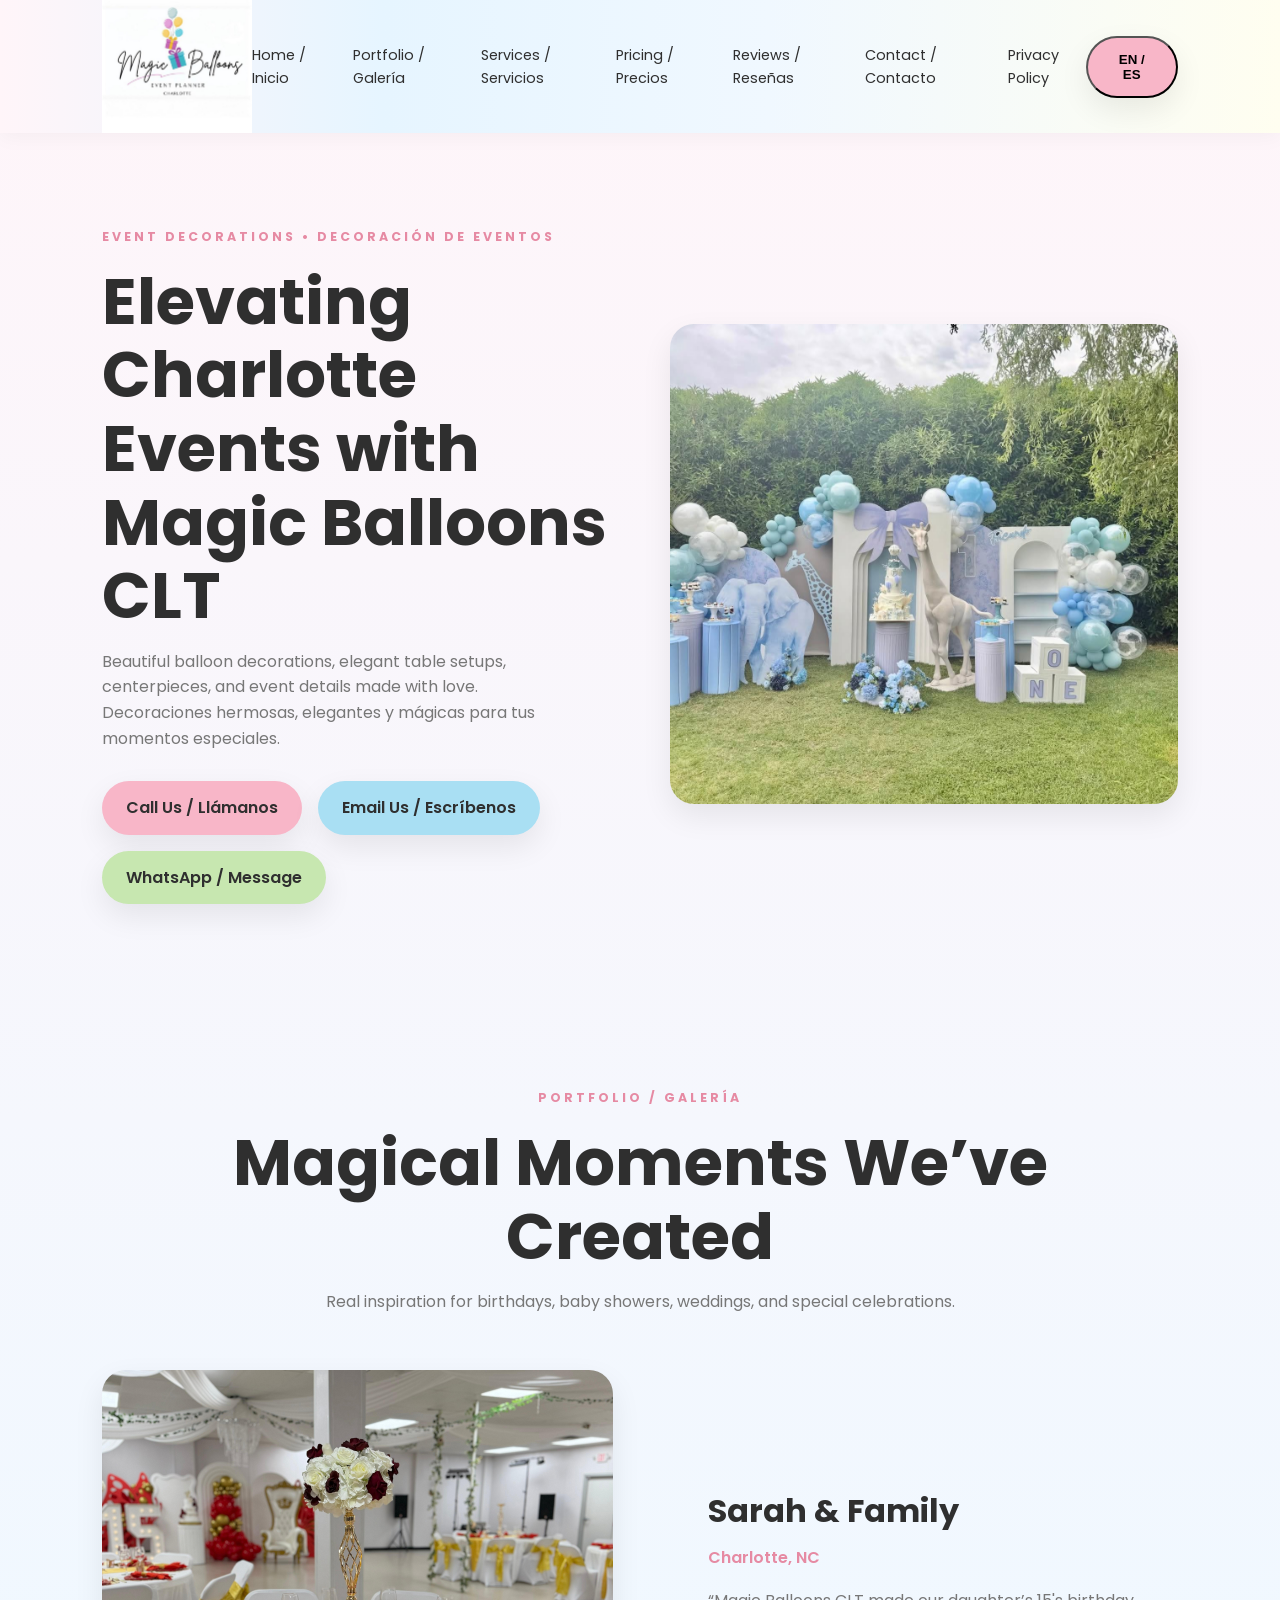
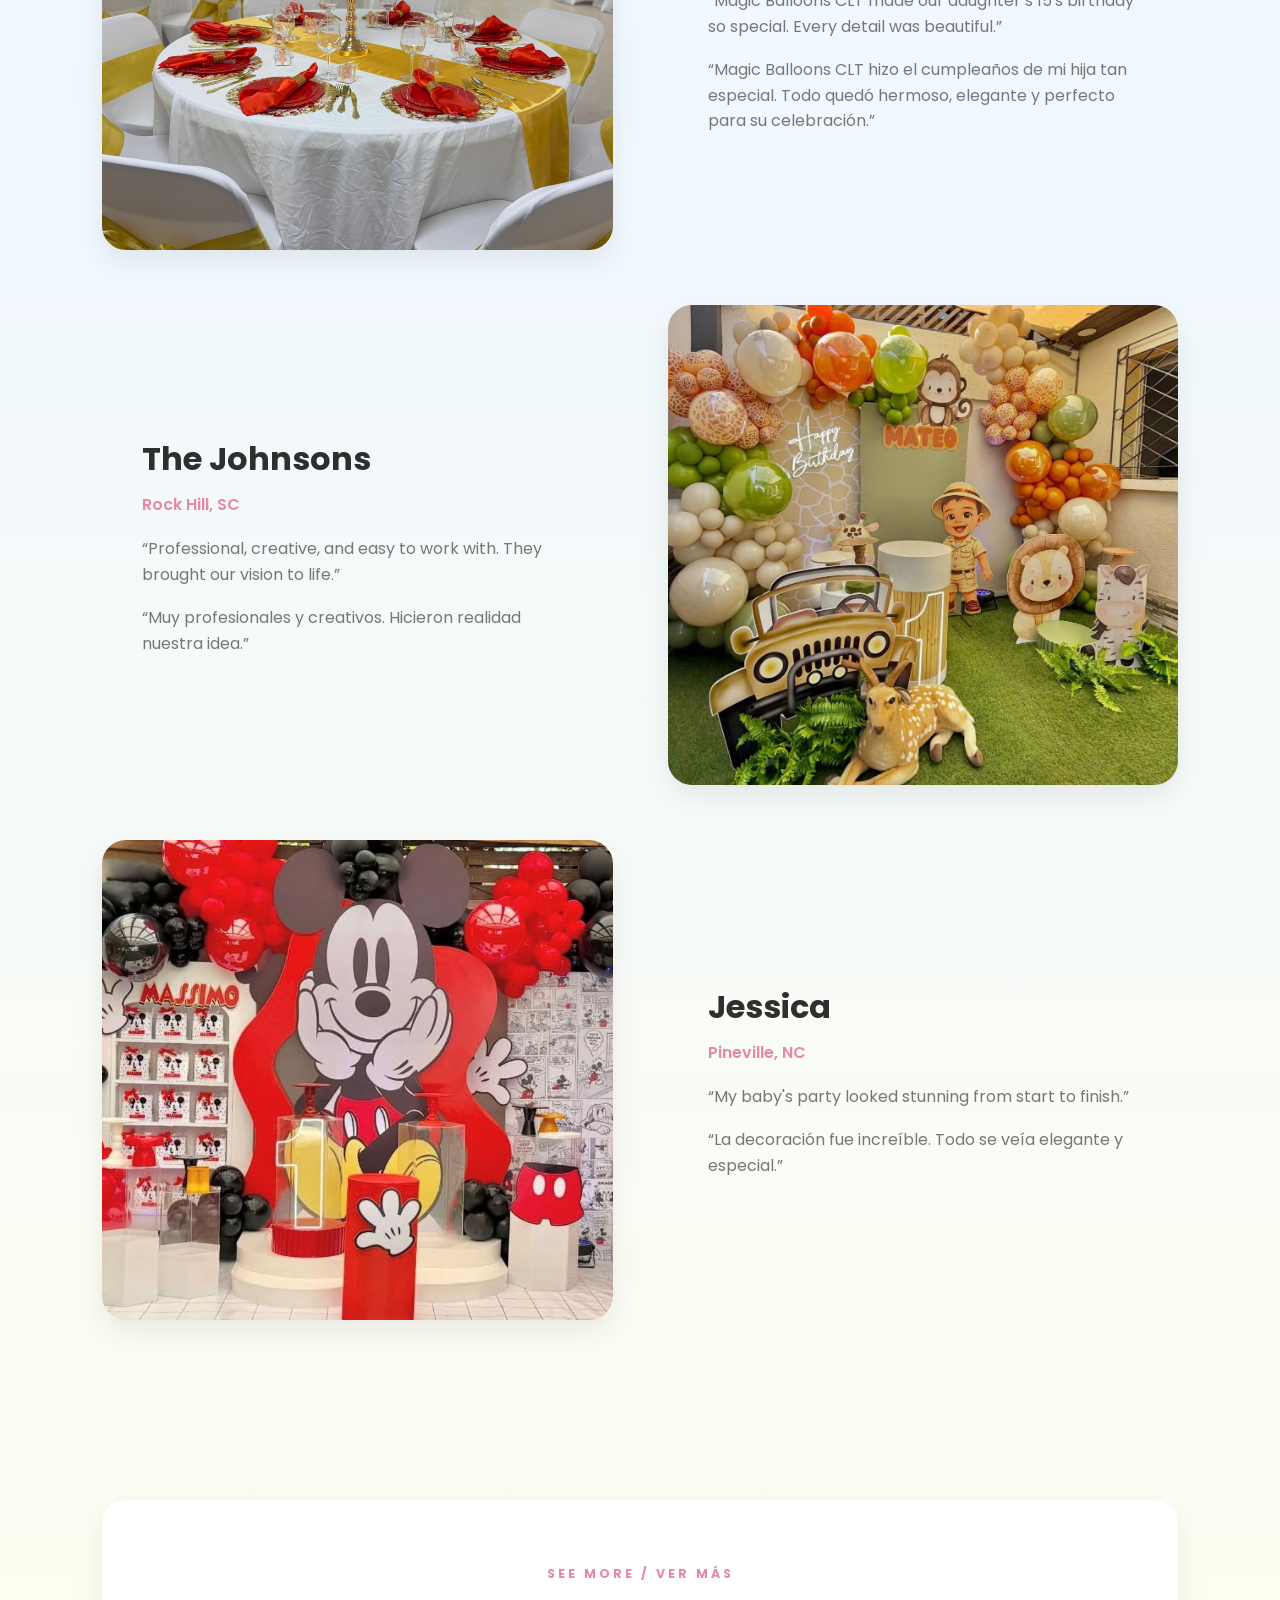
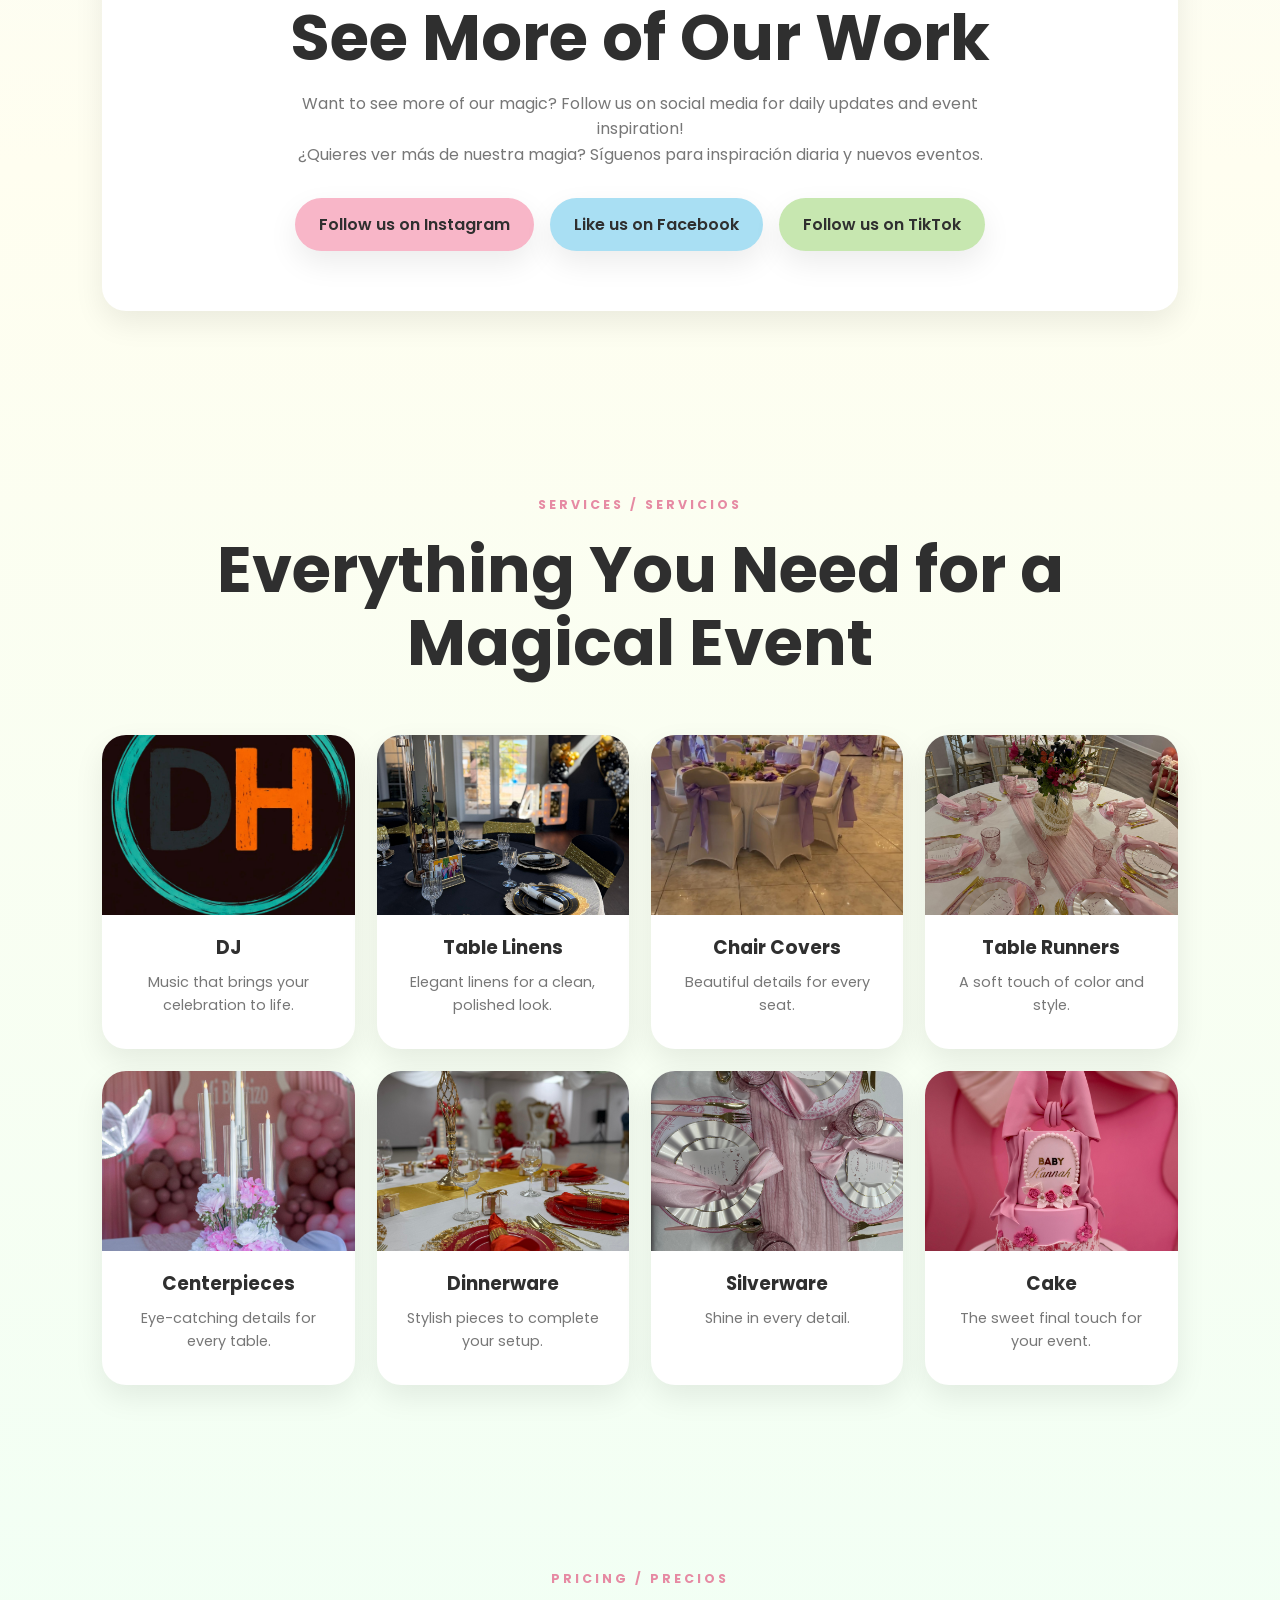
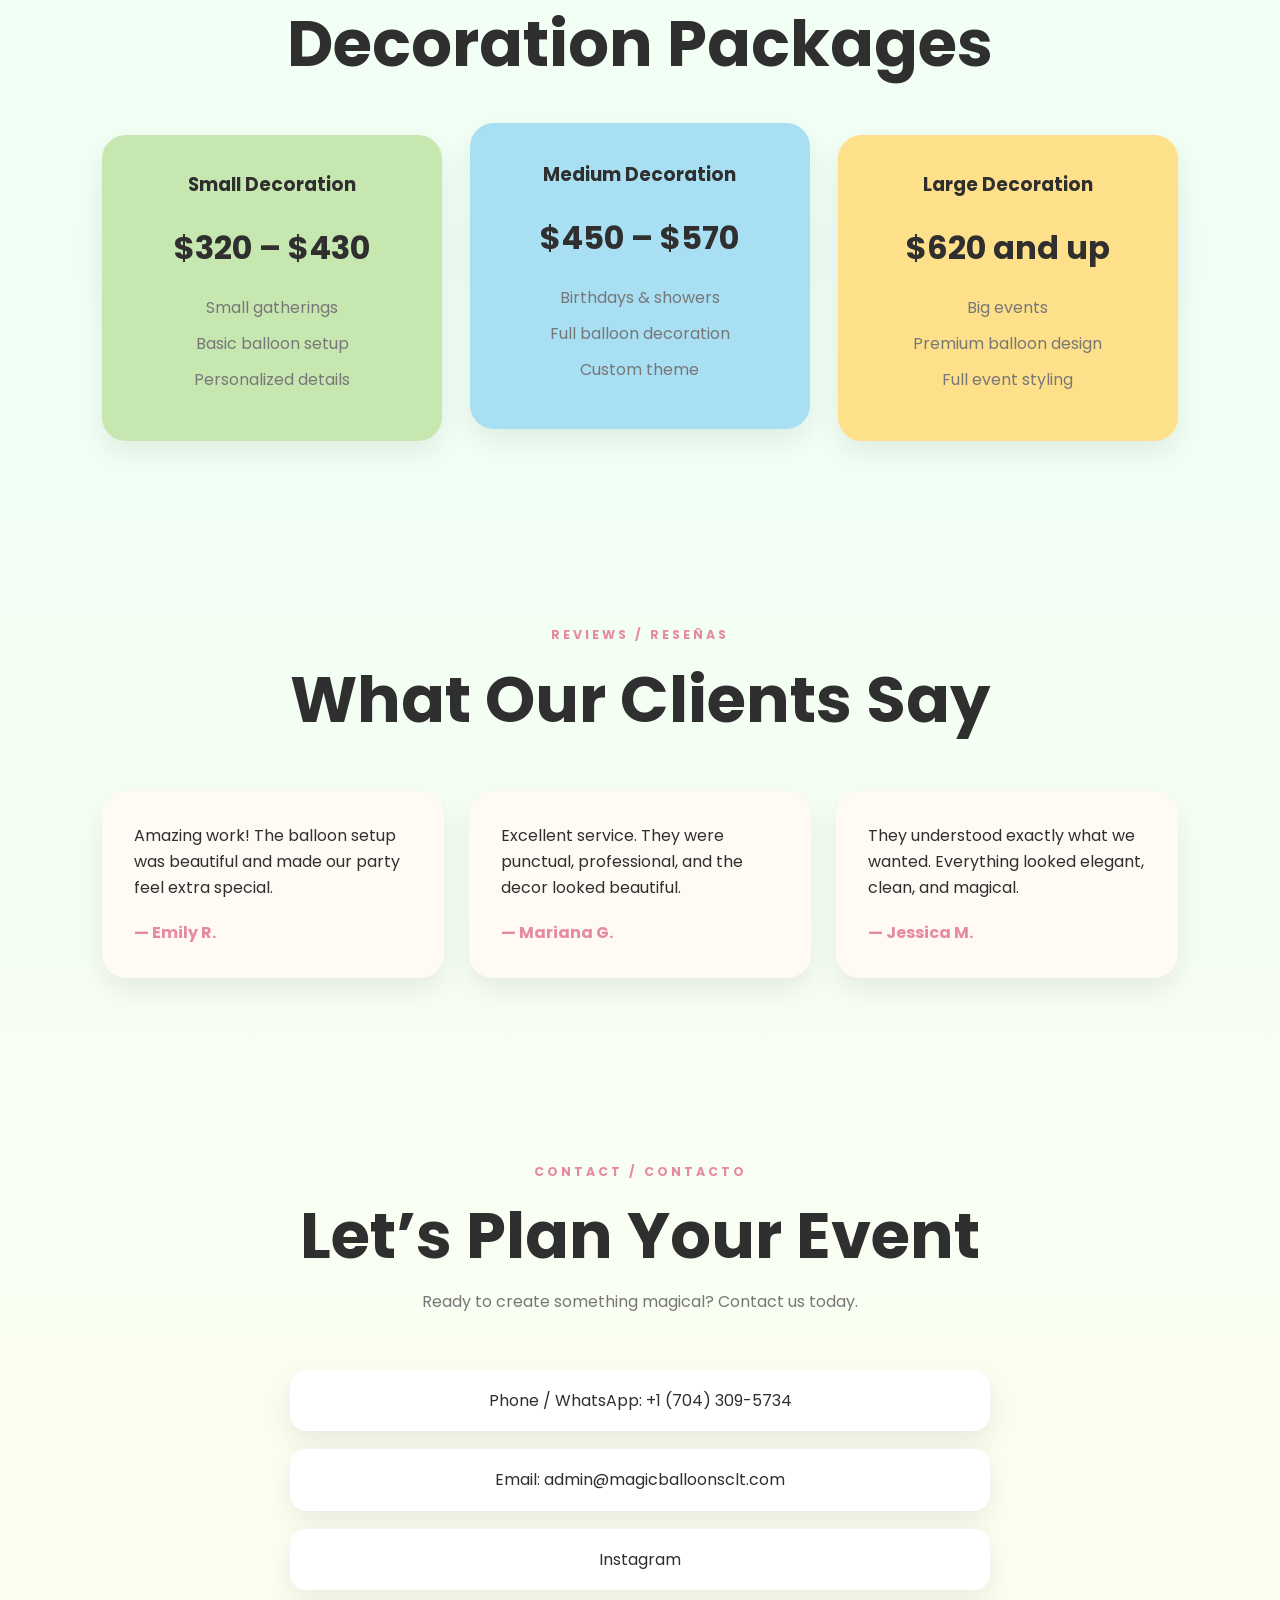
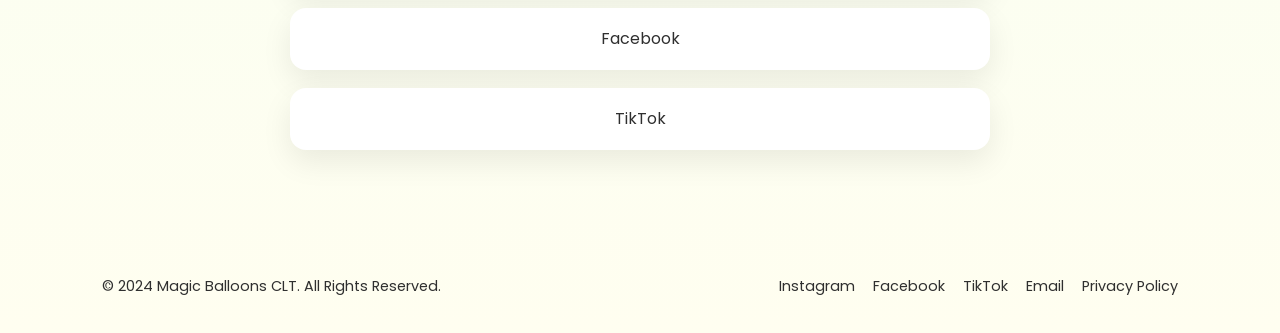
<file: index.html>
<!DOCTYPE html>
<!-- cSpell:disable -->
<html lang="en">
<head>
  <meta charset="UTF-8" />
  <meta name="viewport" content="width=device-width, initial-scale=1.0" />
  <title>Magic Balloons CLT | Event Decorations in Charlotte</title>

  <!-- Google Font -->
  <link rel="preconnect" href="https://fonts.googleapis.com">
  <link rel="preconnect" href="https://fonts.gstatic.com" crossorigin>
  <link href="https://fonts.googleapis.com/css2?family=Poppins:wght@300;400;500;600;700&display=swap" rel="stylesheet">

  <!-- CSS -->
  <link rel="stylesheet" href="css/style.css" />
</head>

<body>

  <!-- NAVBAR -->
  <header class="header">
    <nav class="navbar">
      <a href="#home" class="logo-wrap">
        <!-- Replace this file with your real logo -->
        <img src="assets/logo/logo.png" alt="Magic Balloons CLT Logo" class="logo" />
      </a>

      <button class="menu-toggle" id="menuToggle">☰</button>

      <ul class="nav-links" id="navLinks">
        <li><a href="#home">Home / Inicio</a></li>
        <li><a href="#portfolio">Portfolio / Galería</a></li>
        <li><a href="#services">Services / Servicios</a></li>
        <li><a href="#pricing">Pricing / Precios</a></li>
        <li><a href="#reviews">Reviews / Reseñas</a></li>
        <li><a href="#contact">Contact / Contacto</a></li>
        <li><a href="privacy-policy.html">Privacy Policy</a></li>
      </ul>

      <button id="languageToggle" class="btn btn-pink">EN / ES</button>
    </nav>
  </header>

  <!-- HERO -->
  <section id="home" class="hero section">
    <div class="hero-content">
      <span class="eyebrow">Event Decorations • Decoración de Eventos</span>
      <h1><span data-en="Elevating Charlotte Events with Magic Balloons CLT" data-es="Elevando los Eventos de Charlotte con Magic Balloons CLT">Elevating Charlotte Events with Magic Balloons CLT</span></h1>
      <p>
        <span data-en="Beautiful balloon decorations, elegant table setups, centerpieces, and event details made with love." data-es="Decoraciones hermosas de globos, mesas elegantes, centros de mesa y detalles de eventos hechos con amor.">Beautiful balloon decorations, elegant table setups, centerpieces, and event details made with love.</span>
        <br />
        Decoraciones hermosas, elegantes y mágicas para tus momentos especiales.
      </p>

      <div class="hero-buttons">
        <a href="tel:+17043095734" class="btn btn-pink">Call Us / Llámanos</a>
        <a href="mailto:admin@magicballoonsclt.com" class="btn btn-blue">Email Us / Escríbenos</a>
        <a href="https://wa.me/17043095734" target="_blank" class="btn btn-green">WhatsApp / Message</a>
      </div>
    </div>

    <div class="hero-image">
      <!-- Replace with your best event photo -->
      <img src="assets/portfolio/portfolio-1.jpg" alt="Pastel balloon event decoration" />
    </div>
  </section>

  <!-- PORTFOLIO GRID -->
  <section id="portfolio" class="section">
    <div class="section-heading">
      <span class="eyebrow">Portfolio / Galería</span>
      <h2><span data-en="Magical Moments We’ve Created" data-es="Momentos Mágicos que Hemos Creado">Magical Moments We’ve Created</span></h2>
      <p><span data-en="Real inspiration for birthdays, baby showers, weddings, and special celebrations." data-es="Inspiración real para cumpleaños, baby showers, bodas y celebraciones especiales.">Real inspiration for birthdays, baby showers, weddings, and special celebrations.</span></p>
    </div>

    <div class="portfolio-grid">
      <div class="portfolio-image">
        <!-- Replace image -->
        <img src="assets/portfolio/portfolio-2.jpg" alt="Birthday balloon decoration" />
      </div>
      <div class="portfolio-text">
        <h3>Sarah & Family</h3>
        <span>Charlotte, NC</span>
        <p>“Magic Balloons CLT made our daughter’s 15&#39;s birthday so special. Every detail was beautiful.”</p>
        <p>“Magic Balloons CLT hizo el cumpleaños de mi hija tan especial. Todo quedó hermoso, elegante y perfecto para su celebración.”</p>
      </div>

      <div class="portfolio-text">
        <h3>The Johnsons</h3>
        <span>Rock Hill, SC</span>
        <p>“Professional, creative, and easy to work with. They brought our vision to life.”</p>
        <p>“Muy profesionales y creativos. Hicieron realidad nuestra idea.”</p>
      </div>
      <div class="portfolio-image">
        <!-- Replace image -->
        <img src="assets/portfolio/portfolio-3.jpg" alt="Baby shower balloon decoration" />
      </div>

      <div class="portfolio-image">
        <!-- Replace image -->
        <img src="assets/portfolio/portfolio-4.jpg" alt="Elegant event table decoration" />
      </div>
      <div class="portfolio-text">
        <h3>Jessica</h3>
        <span>Pineville, NC</span>
        <p>“My baby&#39;s party looked stunning from start to finish.”</p>
        <p>“La decoración fue increíble. Todo se veía elegante y especial.”</p>
      </div>
    </div>
  </section>

  <!-- SEE MORE SECTION -->
  <section class="see-more section">
    <div class="see-more-card">
      <span class="eyebrow">See More / Ver Más</span>
      <h2><span data-en="See More of Our Work" data-es="Ver Más de Nuestro Trabajo">See More of Our Work</span></h2>
      <p>
        <span data-en="Want to see more of our magic? Follow us on social media for daily updates and event inspiration!" data-es="¿Quieres ver más de nuestra magia? ¡Síguenos en redes sociales para actualizaciones diarias e inspiración de eventos!">Want to see more of our magic? Follow us on social media for daily updates and event inspiration!</span>
        <br />
        ¿Quieres ver más de nuestra magia? Síguenos para inspiración diaria y nuevos eventos.
      </p>

      <div class="social-buttons">
        <a href="https://www.instagram.com/magicballoonsclt?igsh=MTRoYjF4N2t4OHBlaQ%3D%3D&utm_source=qr" target="_blank" class="btn btn-pink">
          <span data-en="Follow us on Instagram" data-es="Síguenos en Instagram">Follow us on Instagram</span>
        </a>
        <a href="https://www.facebook.com/share/17bnKB3iyw/?mibextid=wwXIfr" target="_blank" class="btn btn-blue">
          <span data-en="Like us on Facebook" data-es="Dale like en Facebook">Like us on Facebook</span>
        </a>
        <a href="https://www.tiktok.com/@magic.balloons.cl?_r=1&_t=ZT-95vWuaueBH3" target="_blank" class="btn btn-green">
          <span data-en="Follow us on TikTok" data-es="Síguenos en TikTok">Follow us on TikTok</span>
        </a>
      </div>
    </div>
  </section>

  <!-- SERVICES -->
  <section id="services" class="section services">
    <div class="section-heading">
      <span class="eyebrow">Services / Servicios</span>
      <h2><span data-en="Everything You Need for a Magical Event" data-es="Todo lo que Necesitas para un Evento Mágico">Everything You Need for a Magical Event</span></h2>
    </div>

    <div class="services-grid">
      <!-- Replace service images inside assets/services/ -->
      <div class="service-card">
        <img src="assets/services/dj.jpg" alt="DJ service" />
        <h3><span data-en="DJ" data-es="DJ">DJ</span></h3>
        <p><span data-en="Music that brings your celebration to life." data-es="Música que trae tu celebración a la vida.">Music that brings your celebration to life.</span></p>
      </div>

      <div class="service-card">
        <img src="assets/services/table-linens.jpg" alt="Table linens" />
        <h3><span data-en="Table Linens" data-es="Manteles de Mesa">Table Linens</span></h3>
        <p><span data-en="Elegant linens for a clean, polished look." data-es="Manteles elegantes para un look limpio y pulido.">Elegant linens for a clean, polished look.</span></p>
      </div>

      <div class="service-card">
        <img src="assets/services/chair-covers.jpg" alt="Chair covers" />
        <h3><span data-en="Chair Covers" data-es="Fundas para Sillas">Chair Covers</span></h3>
        <p><span data-en="Beautiful details for every seat." data-es="Detalles hermosos para cada asiento.">Beautiful details for every seat.</span></p>
      </div>

      <div class="service-card">
        <img src="assets/services/table-runners.jpg" alt="Table runners" />
        <h3><span data-en="Table Runners" data-es="Corredores de Mesa">Table Runners</span></h3>
        <p><span data-en="A soft touch of color and style." data-es="Un toque suave de color y estilo.">A soft touch of color and style.</span></p>
      </div>

      <div class="service-card">
        <img src="assets/services/centerpieces.jpg" alt="Centerpieces" />
        <h3><span data-en="Centerpieces" data-es="Centros de Mesa">Centerpieces</span></h3>
        <p><span data-en="Eye-catching details for every table." data-es="Detalles que llaman la atención en cada mesa.">Eye-catching details for every table.</span></p>
      </div>

      <div class="service-card">
        <img src="assets/services/dinnerware.jpg" alt="Dinnerware" />
        <h3><span data-en="Dinnerware" data-es="Vajilla">Dinnerware</span></h3>
        <p><span data-en="Stylish pieces to complete your setup." data-es="Piezas elegantes para completar tu configuración.">Stylish pieces to complete your setup.</span></p>
      </div>

      <div class="service-card">
        <img src="assets/services/silverware.jpg" alt="Silverware" />
        <h3><span data-en="Silverware" data-es="Cubiertos">Silverware</span></h3>
        <p><span data-en="Shine in every detail." data-es="Brilla en cada detalle.">Shine in every detail.</span></p>
      </div>

      <div class="service-card">
        <img src="assets/services/cake.jpg" alt="Cake service" />
        <h3><span data-en="Cake" data-es="Pastel">Cake</span></h3>
        <p><span data-en="The sweet final touch for your event." data-es="El toque final dulce para tu evento.">The sweet final touch for your event.</span></p>
      </div>
    </div>
  </section>

  <!-- PRICING -->
  <section id="pricing" class="section pricing">
    <div class="section-heading">
      <span class="eyebrow">Pricing / Precios</span>
      <h2><span data-en="Decoration Packages" data-es="Paquetes de Decoración">Decoration Packages</span></h2>
    </div>

    <div class="pricing-grid">
      <div class="price-card">
        <h3><span data-en="Small Decoration" data-es="Decoración Pequeña">Small Decoration</span></h3>
        <p class="price"><span data-en="$320 – $430" data-es="$320 – $430">$320 – $430</span></p>
        <ul>
          <li><span data-en="Small gatherings" data-es="Pequeñas reuniones">Small gatherings</span></li>
          <li><span data-en="Basic balloon setup" data-es="Configuración básica de globos">Basic balloon setup</span></li>
          <li><span data-en="Personalized details" data-es="Detalles personalizados">Personalized details</span></li>
        </ul>
      </div>

      <div class="price-card featured">
        <h3><span data-en="Medium Decoration" data-es="Decoración Mediana">Medium Decoration</span></h3>
        <p class="price"><span data-en="$450 – $570" data-es="$450 – $570">$450 – $570</span></p>
        <ul>
          <li><span data-en="Birthdays & showers" data-es="Cumpleaños y baby showers">Birthdays & showers</span></li>
          <li><span data-en="Full balloon decoration" data-es="Decoración completa de globos">Full balloon decoration</span></li>
          <li><span data-en="Custom theme" data-es="Tema personalizado">Custom theme</span></li>
        </ul>
      </div>

      <div class="price-card">
        <h3><span data-en="Large Decoration" data-es="Decoración Grande">Large Decoration</span></h3>
        <p class="price"><span data-en="$620 and up" data-es="$620 y más">$620 and up</span></p>
        <ul>
          <li><span data-en="Big events" data-es="Eventos grandes">Big events</span></li>
          <li><span data-en="Premium balloon design" data-es="Diseño premium de globos">Premium balloon design</span></li>
          <li><span data-en="Full event styling" data-es="Estilo completo del evento">Full event styling</span></li>
        </ul>
      </div>
    </div>
  </section>

  <!-- REVIEWS -->
  <section id="reviews" class="section reviews">
    <div class="section-heading">
      <span class="eyebrow">Reviews / Reseñas</span>
      <h2><span data-en="What Our Clients Say" data-es="Qué Dicen Nuestros Clientes">What Our Clients Say</span></h2>
    </div>

    <div class="reviews-grid">
      <div class="review-card">
        <p><span data-en="Amazing work! The balloon setup was beautiful and made our party feel extra special." data-es="¡Trabajo increíble! La configuración de globos fue hermosa e hizo que nuestra fiesta se sintiera extra especial.">Amazing work! The balloon setup was beautiful and made our party feel extra special.</span></p>
        <h4><span data-en="— Emily R." data-es="— Emily R.">— Emily R.</span></h4>
      </div>

      <div class="review-card">
        <p><span data-en="Excellent service. They were punctual, professional, and the decor looked beautiful." data-es="Excelente servicio. Fueron muy puntuales, profesionales y la decoración quedó preciosa.">Excellent service. They were punctual, professional, and the decor looked beautiful.</span></p>
        <h4><span data-en="— Mariana G." data-es="— Mariana G.">— Mariana G.</span></h4>
      </div>

      <div class="review-card">
        <p><span data-en="They understood exactly what we wanted. Everything looked elegant, clean, and magical." data-es="Entendieron exactamente lo que queríamos. Todo se veía elegante, limpio y mágico.">They understood exactly what we wanted. Everything looked elegant, clean, and magical.</span></p>
        <h4><span data-en="— Jessica M." data-es="— Jessica M.">— Jessica M.</span></h4>
      </div>
    </div>
  </section>

  <!-- CONTACT -->
  <section id="contact" class="section contact">
    <div class="section-heading">
      <span class="eyebrow">Contact / Contacto</span>
      <h2><span data-en="Let’s Plan Your Event" data-es="Planeemos tu Evento">Let’s Plan Your Event</span></h2>
      <p><span data-en="Ready to create something magical? Contact us today." data-es="¿Listo para crear algo mágico? Contáctanos hoy.">Ready to create something magical? Contact us today.</span></p>
    </div>

    <div class="contact-box">
      <a href="tel:+17043095734">Phone / WhatsApp: +1 (704) 309-5734</a>
      <a href="mailto:admin@magicballoonsclt.com">Email: admin@magicballoonsclt.com</a>
      <a href="https://www.instagram.com/magicballoonsclt?igsh=MTRoYjF4N2t4OHBlaQ%3D%3D&utm_source=qr" target="_blank">Instagram</a>
      <a href="https://www.facebook.com/share/17bnKB3iyw/?mibextid=wwXIfr" target="_blank">Facebook</a>
      <a href="https://www.tiktok.com/@magic.balloons.cl?_r=1&_t=ZT-95vWuaueBH3" target="_blank">TikTok</a>
    </div>
  </section>

  <!-- FOOTER -->
  <footer class="footer">
    <p><span data-en="© 2024 Magic Balloons CLT. All Rights Reserved." data-es="© 2024 Magic Balloons CLT. Todos los Derechos Reservados.">© 2024 Magic Balloons CLT. All Rights Reserved.</span></p>
    <div class="footer-links">
      <a href="https://www.instagram.com/magicballoonsclt?igsh=MTRoYjF4N2t4OHBlaQ%3D%3D&utm_source=qr" target="_blank">Instagram</a>
      <a href="https://www.facebook.com/share/17bnKB3iyw/?mibextid=wwXIfr" target="_blank">Facebook</a>
      <a href="https://www.tiktok.com/@magic.balloons.cl?_r=1&_t=ZT-95vWuaueBH3" target="_blank">TikTok</a>
      <a href="mailto:admin@magicballoonsclt.com">Email</a>
      <a href="privacy-policy.html">Privacy Policy</a>
    </div>
  </footer>

  <!-- JS -->
  <script src="js/script.js"></script>
</body>
</html>
</file>
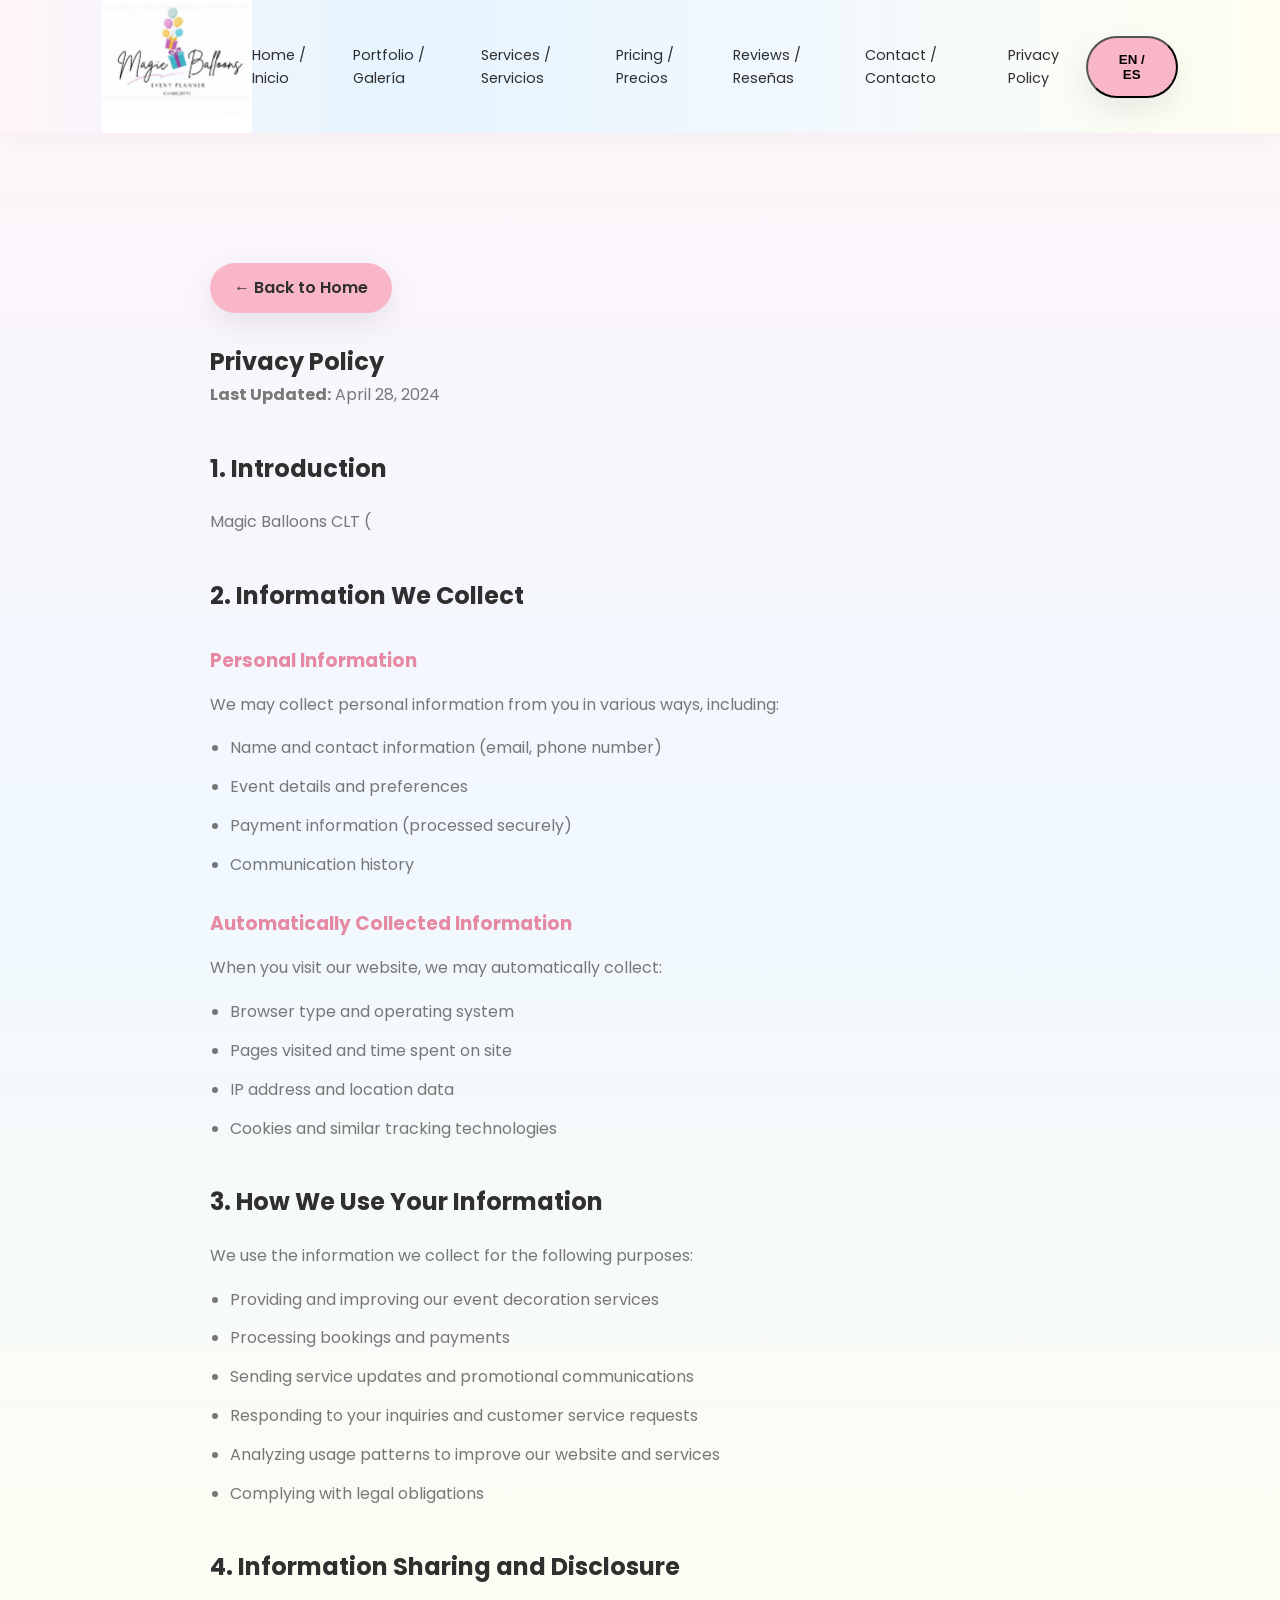
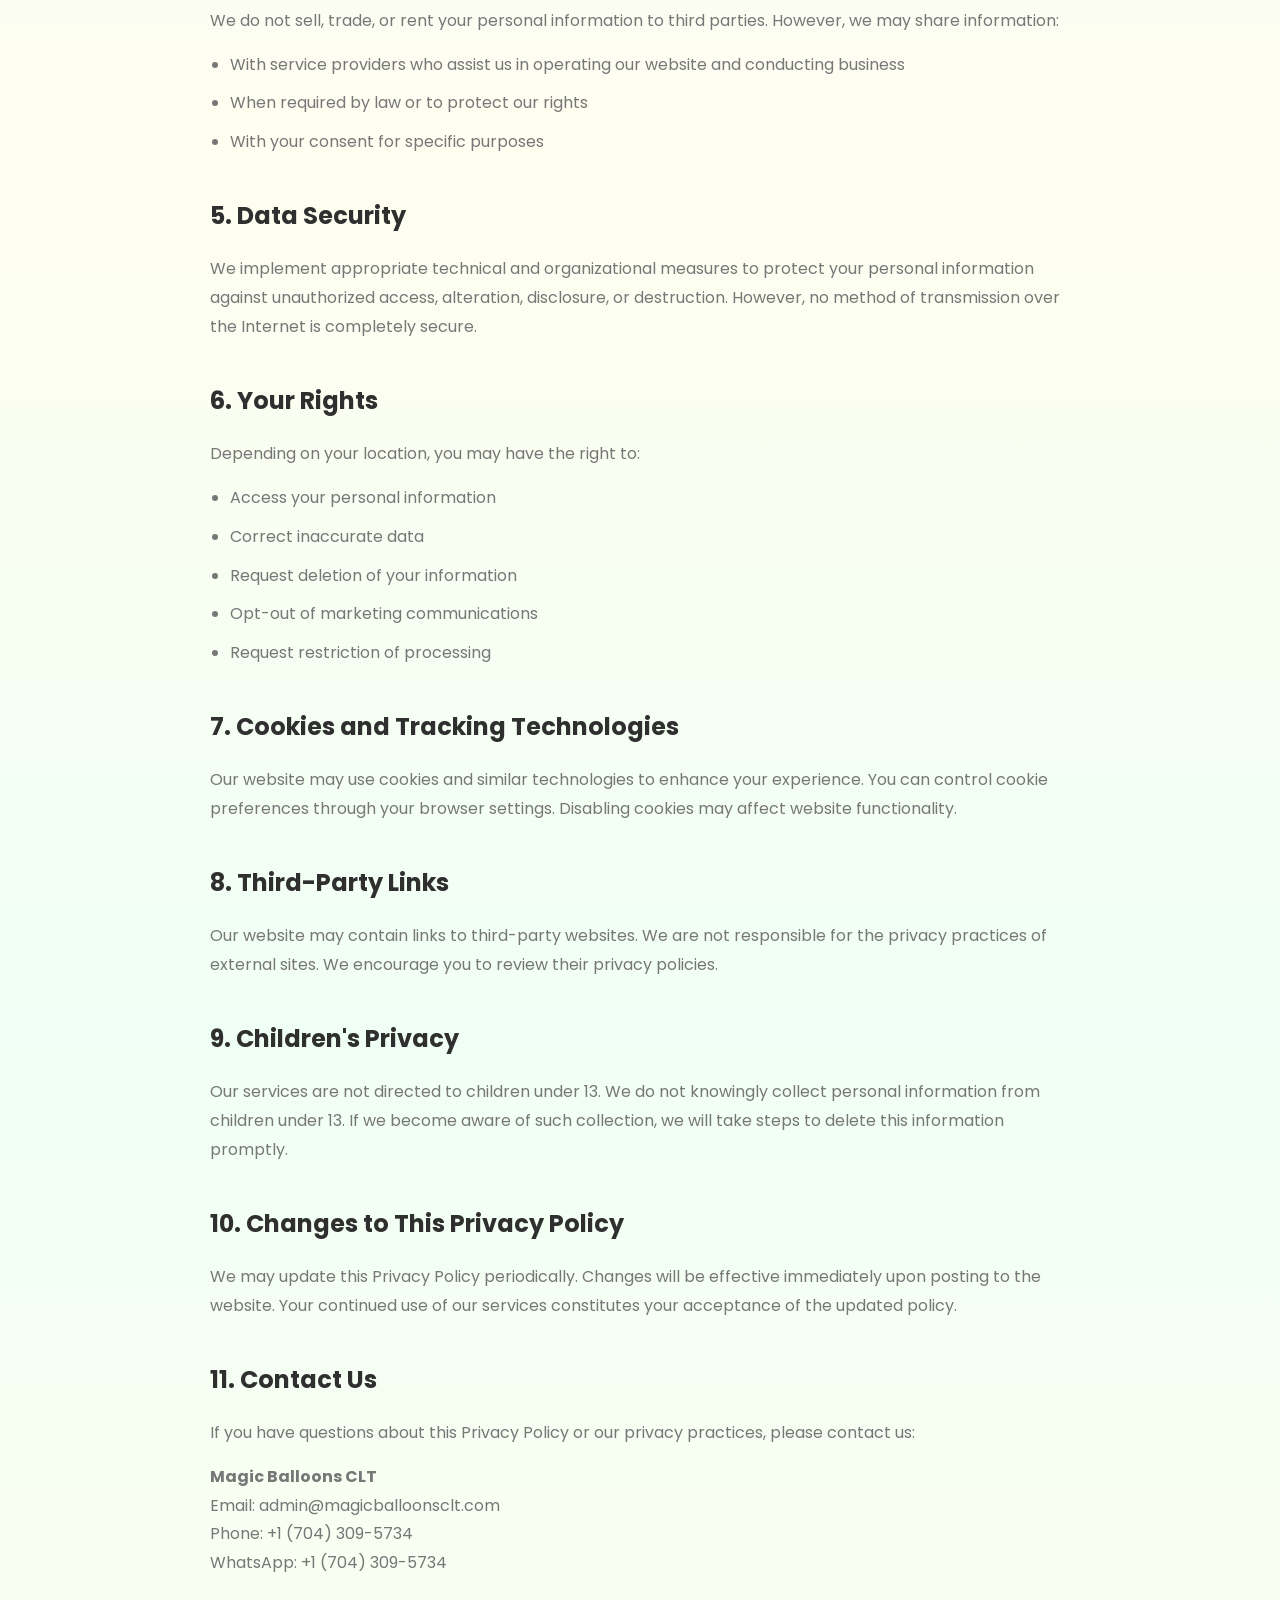
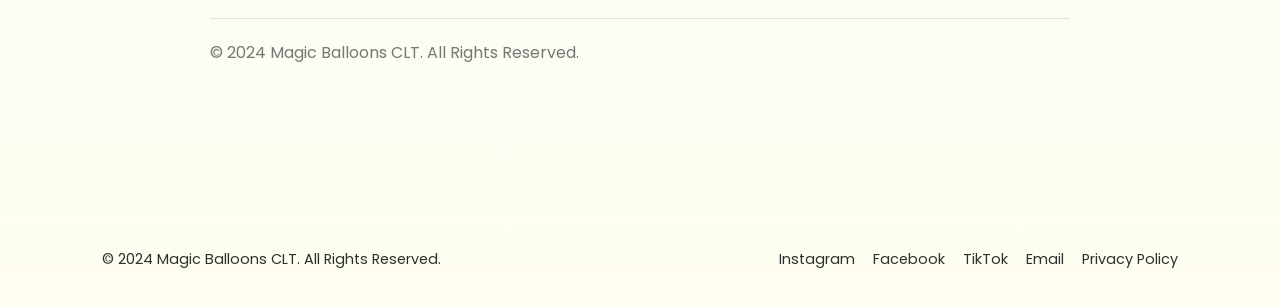
<file: privacy-policy.html>
<!DOCTYPE html>
<!-- cSpell:disable -->
<html lang="en">
<head>
  <meta charset="UTF-8" />
  <meta name="viewport" content="width=device-width, initial-scale=1.0" />
  <title>Privacy Policy | Magic Balloons CLT</title>

  <!-- Google Font -->
  <link rel="preconnect" href="https://fonts.googleapis.com">
  <link rel="preconnect" href="https://fonts.gstatic.com" crossorigin>
  <link href="https://fonts.googleapis.com/css2?family=Poppins:wght@300;400;500;600;700&display=swap" rel="stylesheet">

  <!-- CSS -->
  <link rel="stylesheet" href="css/style.css" />
  <style>
    .privacy-content {
      max-width: 900px;
      margin: 0 auto;
      padding: 40px 20px;
    }

    .privacy-content h2 {
      margin-top: 40px;
      margin-bottom: 20px;
      color: var(--text);
    }

    .privacy-content h3 {
      margin-top: 30px;
      margin-bottom: 15px;
      color: #e68aa3;
    }

    .privacy-content p {
      margin-bottom: 15px;
      color: var(--muted);
      line-height: 1.8;
    }

    .privacy-content ul {
      margin-left: 20px;
      margin-bottom: 15px;
      color: var(--muted);
    }

    .privacy-content li {
      margin-bottom: 10px;
      line-height: 1.8;
    }

    .back-button {
      display: inline-block;
      margin-bottom: 30px;
      padding: 12px 24px;
      background: var(--pink);
      border-radius: 999px;
      text-decoration: none;
      color: var(--text);
      font-weight: 600;
      box-shadow: var(--shadow);
      transition: transform 0.3s ease;
    }

    .back-button:hover {
      transform: translateY(-3px);
    }
  </style>
</head>

<body>

  <!-- NAVBAR -->
  <header class="header">
    <nav class="navbar">
      <a href="index.html" class="logo-wrap">
        <img src="assets/logo/logo.png" alt="Magic Balloons CLT Logo" class="logo" />
      </a>

      <button class="menu-toggle" id="menuToggle">☰</button>

      <ul class="nav-links" id="navLinks">
        <li><a href="index.html#home">Home / Inicio</a></li>
        <li><a href="index.html#portfolio">Portfolio / Galería</a></li>
        <li><a href="index.html#services">Services / Servicios</a></li>
        <li><a href="index.html#pricing">Pricing / Precios</a></li>
        <li><a href="index.html#reviews">Reviews / Reseñas</a></li>
        <li><a href="index.html#contact">Contact / Contacto</a></li>
        <li><a href="privacy-policy.html">Privacy Policy</a></li>
      </ul>

      <button id="languageToggle" class="btn btn-pink">EN / ES</button>
    </nav>
  </header>

  <!-- PRIVACY POLICY CONTENT -->
  <section class="section">
    <div class="privacy-content">
      <a href="index.html" class="back-button"><span data-en="← Back to Home" data-es="← Volver al Inicio">← Back to Home</span></a>

      <h1><span data-en="Privacy Policy" data-es="Política de Privacidad">Privacy Policy</span></h1>
      <p><strong><span data-en="Last Updated:" data-es="Última Actualización:">Last Updated:</span></strong> <span data-en="April 28, 2024" data-es="28 de abril de 2024">April 28, 2024</span></p>

      <h2><span data-en="1. Introduction" data-es="1. Introducción">1. Introduction</span></h2>
      <p><span data-en="Magic Balloons CLT ("Company," "we," "our," or "us") is committed to protecting your privacy. This Privacy Policy explains how we collect, use, disclose, and safeguard your information when you visit our website and use our services." data-es="Magic Balloons CLT (\"Compañía\", \"nosotros\", \"nuestro\") está comprometida a proteger tu privacidad. Esta Política de Privacidad explica cómo recopilamos, usamos, divulgamos y salvaguardamos tu información cuando visitas nuestro sitio web y usas nuestros servicios.">Magic Balloons CLT ("Company," "we," "our," or "us") is committed to protecting your privacy. This Privacy Policy explains how we collect, use, disclose, and safeguard your information when you visit our website and use our services.</span></p>

      <h2><span data-en="2. Information We Collect" data-es="2. Información que Recopilamos">2. Information We Collect</span></h2>
      <h3><span data-en="Personal Information" data-es="Información Personal">Personal Information</span></h3>
      <p><span data-en="We may collect personal information from you in various ways, including:" data-es="Podemos recopilar información personal de ti de varias maneras, incluyendo:">We may collect personal information from you in various ways, including:</span></p>
      <ul>
        <li><span data-en="Name and contact information (email, phone number)" data-es="Nombre e información de contacto (correo electrónico, número de teléfono)">Name and contact information (email, phone number)</span></li>
        <li><span data-en="Event details and preferences" data-es="Detalles del evento y preferencias">Event details and preferences</span></li>
        <li><span data-en="Payment information (processed securely)" data-es="Información de pago (procesada de forma segura)">Payment information (processed securely)</span></li>
        <li><span data-en="Communication history" data-es="Historial de comunicación">Communication history</span></li>
      </ul>

      <h3><span data-en="Automatically Collected Information" data-es="Información Recopilada Automáticamente">Automatically Collected Information</span></h3>
      <p><span data-en="When you visit our website, we may automatically collect:" data-es="Cuando visitas nuestro sitio web, podemos recopilar automáticamente:">When you visit our website, we may automatically collect:</span></p>
      <ul>
        <li><span data-en="Browser type and operating system" data-es="Tipo de navegador y sistema operativo">Browser type and operating system</span></li>
        <li><span data-en="Pages visited and time spent on site" data-es="Páginas visitadas y tiempo pasado en el sitio">Pages visited and time spent on site</span></li>
        <li><span data-en="IP address and location data" data-es="Dirección IP y datos de ubicación">IP address and location data</span></li>
        <li><span data-en="Cookies and similar tracking technologies" data-es="Cookies y tecnologías de seguimiento similares">Cookies and similar tracking technologies</span></li>
      </ul>

      <h2><span data-en="3. How We Use Your Information" data-es="3. Cómo Utilizamos Tu Información">3. How We Use Your Information</span></h2>
      <p><span data-en="We use the information we collect for the following purposes:" data-es="Utilizamos la información que recopilamos para los siguientes propósitos:">We use the information we collect for the following purposes:</span></p>
      <ul>
        <li><span data-en="Providing and improving our event decoration services" data-es="Proporcionar y mejorar nuestros servicios de decoración de eventos">Providing and improving our event decoration services</span></li>
        <li><span data-en="Processing bookings and payments" data-es="Procesar reservas y pagos">Processing bookings and payments</span></li>
        <li><span data-en="Sending service updates and promotional communications" data-es="Enviar actualizaciones de servicio y comunicaciones promocionales">Sending service updates and promotional communications</span></li>
        <li><span data-en="Responding to your inquiries and customer service requests" data-es="Responder a tus consultas y solicitudes de servicio al cliente">Responding to your inquiries and customer service requests</span></li>
        <li><span data-en="Analyzing usage patterns to improve our website and services" data-es="Analizar patrones de uso para mejorar nuestro sitio web y servicios">Analyzing usage patterns to improve our website and services</span></li>
        <li><span data-en="Complying with legal obligations" data-es="Cumplir con obligaciones legales">Complying with legal obligations</span></li>
      </ul>

      <h2><span data-en="4. Information Sharing and Disclosure" data-es="4. Intercambio y Divulgación de Información">4. Information Sharing and Disclosure</span></h2>
      <p><span data-en="We do not sell, trade, or rent your personal information to third parties. However, we may share information:" data-es="No vendemos, comercializamos ni alquilamos tu información personal a terceros. Sin embargo, podemos compartir información:">We do not sell, trade, or rent your personal information to third parties. However, we may share information:</span></p>
      <ul>
        <li><span data-en="With service providers who assist us in operating our website and conducting business" data-es="Con proveedores de servicios que nos ayudan a operar nuestro sitio web y conducir negocios">With service providers who assist us in operating our website and conducting business</span></li>
        <li><span data-en="When required by law or to protect our rights" data-es="Cuando lo requiera la ley o para proteger nuestros derechos">When required by law or to protect our rights</span></li>
        <li><span data-en="With your consent for specific purposes" data-es="Con tu consentimiento para propósitos específicos">With your consent for specific purposes</span></li>
      </ul>

      <h2><span data-en="5. Data Security" data-es="5. Seguridad de Datos">5. Data Security</span></h2>
      <p><span data-en="We implement appropriate technical and organizational measures to protect your personal information against unauthorized access, alteration, disclosure, or destruction. However, no method of transmission over the Internet is completely secure." data-es="Implementamos medidas técnicas y organizativas apropiadas para proteger tu información personal contra acceso no autorizado, alteración, divulgación o destrucción. Sin embargo, ningún método de transmisión por Internet es completamente seguro.">We implement appropriate technical and organizational measures to protect your personal information against unauthorized access, alteration, disclosure, or destruction. However, no method of transmission over the Internet is completely secure.</span></p>

      <h2><span data-en="6. Your Rights" data-es="6. Tus Derechos">6. Your Rights</span></h2>
      <p><span data-en="Depending on your location, you may have the right to:" data-es="Dependiendo de tu ubicación, puedes tener derecho a:">Depending on your location, you may have the right to:</span></p>
      <ul>
        <li><span data-en="Access your personal information" data-es="Acceder a tu información personal">Access your personal information</span></li>
        <li><span data-en="Correct inaccurate data" data-es="Corregir datos inexactos">Correct inaccurate data</span></li>
        <li><span data-en="Request deletion of your information" data-es="Solicitar la eliminación de tu información">Request deletion of your information</span></li>
        <li><span data-en="Opt-out of marketing communications" data-es="Optar por no recibir comunicaciones de marketing">Opt-out of marketing communications</span></li>
        <li><span data-en="Request restriction of processing" data-es="Solicitar restricción del procesamiento">Request restriction of processing</span></li>
      </ul>

      <h2><span data-en="7. Cookies and Tracking Technologies" data-es="7. Cookies y Tecnologías de Seguimiento">7. Cookies and Tracking Technologies</span></h2>
      <p><span data-en="Our website may use cookies and similar technologies to enhance your experience. You can control cookie preferences through your browser settings. Disabling cookies may affect website functionality." data-es="Nuestro sitio web puede usar cookies y tecnologías similares para mejorar tu experiencia. Puedes controlar las preferencias de cookies a través de la configuración de tu navegador. Desactivar cookies puede afectar la funcionalidad del sitio web.">Our website may use cookies and similar technologies to enhance your experience. You can control cookie preferences through your browser settings. Disabling cookies may affect website functionality.</span></p>

      <h2><span data-en="8. Third-Party Links" data-es="8. Enlaces de Terceros">8. Third-Party Links</span></h2>
      <p><span data-en="Our website may contain links to third-party websites. We are not responsible for the privacy practices of external sites. We encourage you to review their privacy policies." data-es="Nuestro sitio web puede contener enlaces a sitios web de terceros. No somos responsables por las prácticas de privacidad de sitios externos. Te recomendamos revisar sus políticas de privacidad.">Our website may contain links to third-party websites. We are not responsible for the privacy practices of external sites. We encourage you to review their privacy policies.</span></p>

      <h2><span data-en="9. Children's Privacy" data-es="9. Privacidad de los Niños">9. Children's Privacy</span></h2>
      <p><span data-en="Our services are not directed to children under 13. We do not knowingly collect personal information from children under 13. If we become aware of such collection, we will take steps to delete this information promptly." data-es="Nuestros servicios no están dirigidos a niños menores de 13 años. No recopilamos deliberadamente información personal de niños menores de 13 años. Si nos damos cuenta de tal recopilación, tomaremos medidas para eliminar esta información rápidamente.">Our services are not directed to children under 13. We do not knowingly collect personal information from children under 13. If we become aware of such collection, we will take steps to delete this information promptly.</span></p>

      <h2><span data-en="10. Changes to This Privacy Policy" data-es="10. Cambios en Esta Política de Privacidad">10. Changes to This Privacy Policy</span></h2>
      <p><span data-en="We may update this Privacy Policy periodically. Changes will be effective immediately upon posting to the website. Your continued use of our services constitutes your acceptance of the updated policy." data-es="Podemos actualizar esta Política de Privacidad periódicamente. Los cambios serán efectivos inmediatamente después de publicarse en el sitio web. Tu uso continuado de nuestros servicios constituye tu aceptación de la política actualizada.">We may update this Privacy Policy periodically. Changes will be effective immediately upon posting to the website. Your continued use of our services constitutes your acceptance of the updated policy.</span></p>

      <h2><span data-en="11. Contact Us" data-es="11. Contáctanos">11. Contact Us</span></h2>
      <p><span data-en="If you have questions about this Privacy Policy or our privacy practices, please contact us:" data-es="Si tienes preguntas sobre esta Política de Privacidad o nuestras prácticas de privacidad, contáctanos:">If you have questions about this Privacy Policy or our privacy practices, please contact us:</span></p>
      <p>
        <strong><span data-en="Magic Balloons CLT" data-es="Magic Balloons CLT">Magic Balloons CLT</span></strong><br>
        Email: <a href="mailto:admin@magicballoonsclt.com">admin@magicballoonsclt.com</a><br>
        Phone: <a href="tel:+17043095734">+1 (704) 309-5734</a><br>
        WhatsApp: <a href="https://wa.me/17043095734">+1 (704) 309-5734</a>
      </p>

      <p style="margin-top: 40px; border-top: 1px solid #e0e0e0; padding-top: 20px;">
        <span data-en="© 2024 Magic Balloons CLT. All Rights Reserved." data-es="© 2024 Magic Balloons CLT. Todos los Derechos Reservados.">© 2024 Magic Balloons CLT. All Rights Reserved.</span>
      </p>
    </div>
  </section>

  <!-- FOOTER -->
  <footer class="footer">
    <p><span data-en="© 2024 Magic Balloons CLT. All Rights Reserved." data-es="© 2024 Magic Balloons CLT. Todos los Derechos Reservados.">© 2024 Magic Balloons CLT. All Rights Reserved.</span></p>
    <div class="footer-links">
      <a href="https://www.instagram.com/magicballoonsclt?igsh=MTRoYjF4N2t4OHBlaQ%3D%3D&utm_source=qr" target="_blank">Instagram</a>
      <a href="https://www.facebook.com/share/17bnKB3iyw/?mibextid=wwXIfr" target="_blank">Facebook</a>
      <a href="https://www.tiktok.com/@magic.balloons.cl?_r=1&_t=ZT-95vWuaueBH3" target="_blank">TikTok</a>
      <a href="mailto:admin@magicballoonsclt.com">Email</a>
      <a href="privacy-policy.html">Privacy Policy</a>
    </div>
  </footer>

  <!-- JS -->
  <script src="js/script.js"></script>
</body>
</html>
</file>
<file: css/style.css>
:root {
  --white: #ffffff;
  --cream: #fffaf3;
  --pink: #f8b6c8;
  --blue: #a9dff3;
  --yellow: #ffe08a;
  --green: #c7e7b0;
  --text: #2f2f2f;
  --muted: #777777;
  --gray: #f3f3f3;
  --shadow: 0 12px 30px rgba(0, 0, 0, 0.08);
  --radius: 24px;
}

* {
  margin: 0;
  padding: 0;
  box-sizing: border-box;
}

html {
  scroll-behavior: smooth;
}

body {
  font-family: "Poppins", sans-serif;
  background: linear-gradient(180deg, #fff5f9 0%, #f0f8ff 25%, #fffef0 50%, #f0fff5 75%, #fffef0 100%);
  color: var(--text);
  line-height: 1.6;
  min-height: 100vh;
}

img {
  width: 100%;
  display: block;
}

a {
  text-decoration: none;
  color: inherit;
}

.section {
  padding: 90px 8%;
}

.header {
  position: sticky;
  top: 0;
  background: linear-gradient(90deg, #fff5f9 0%, #e6f5ff 30%, #f0f8ff 60%, #fffef0 100%);
  backdrop-filter: blur(12px);
  z-index: 1000;
  box-shadow: 0 4px 20px rgba(0, 0, 0, 0.04);
}

.navbar {
  min-height: 85px;
  padding: 0 8%;
  display: flex;
  align-items: center;
  justify-content: space-between;
}

.logo {
  width: 150px;
  background: transparent;
}

.logo-wrap {
  background: transparent;
  display: flex;
  align-items: center;
}

.nav-links {
  display: flex;
  gap: 24px;
  list-style: none;
  font-size: 0.9rem;
}

.nav-links a:hover {
  color: #e68aa3;
}

.menu-toggle {
  display: none;
  background: none;
  border: none;
  font-size: 2rem;
}

/* HERO */

.hero {
  min-height: 90vh;
  display: grid;
  grid-template-columns: 1fr 1fr;
  align-items: center;
  gap: 60px;
  background: transparent;
}

.eyebrow {
  color: #e68aa3;
  text-transform: uppercase;
  letter-spacing: 3px;
  font-size: 0.78rem;
  font-weight: 700;
}

.hero h1,
.section-heading h2,
.see-more h2 {
  font-size: clamp(2rem, 5vw, 4rem);
  line-height: 1.15;
  margin: 16px 0;
}

.hero p,
.section-heading p,
.see-more p {
  color: var(--muted);
  max-width: 720px;
}

.hero-buttons,
.social-buttons {
  display: flex;
  flex-wrap: wrap;
  gap: 16px;
  margin-top: 30px;
}

.btn {
  padding: 14px 24px;
  border-radius: 999px;
  font-weight: 600;
  box-shadow: var(--shadow);
  transition: transform 0.3s ease;
}

.btn:hover {
  transform: translateY(-3px);
}

.btn-pink {
  background: var(--pink);
}

.btn-blue {
  background: var(--blue);
}

.btn-green {
  background: var(--green);
}

.hero-image img,
.portfolio-image img {
  border-radius: var(--radius);
  box-shadow: var(--shadow);
  object-fit: cover;
  height: 480px;
}

/* SECTIONS */

.section-heading {
  text-align: center;
  margin-bottom: 55px;
}

.section-heading p {
  margin: 0 auto;
}

/* PORTFOLIO */

.portfolio-grid {
  display: grid;
  grid-template-columns: 1fr 1fr;
  gap: 55px;
  align-items: center;
}

.portfolio-text {
  padding: 40px;
}

.portfolio-text h3 {
  font-size: 2rem;
  margin-bottom: 8px;
}

.portfolio-text span {
  color: #e68aa3;
  font-weight: 600;
}

.portfolio-text p {
  margin-top: 18px;
  color: var(--muted);
}

/* SEE MORE */

.see-more {
  background: transparent;
}

.see-more-card {
  text-align: center;
  background: var(--white);
  padding: 60px 30px;
  border-radius: var(--radius);
  box-shadow: var(--shadow);
}

.see-more-card p {
  margin: 0 auto;
}

.see-more-card .social-buttons {
  justify-content: center;
}

/* SERVICES */

.services {
  background: transparent;
}

.services-grid {
  display: grid;
  grid-template-columns: repeat(4, 1fr);
  gap: 22px;
}

.service-card {
  background: var(--white);
  border-radius: var(--radius);
  overflow: hidden;
  box-shadow: var(--shadow);
  text-align: center;
  padding-bottom: 24px;
}

.service-card img {
  height: 180px;
  object-fit: cover;
}

.service-card h3 {
  margin-top: 18px;
}

.service-card p {
  padding: 8px 18px;
  color: var(--muted);
  font-size: 0.9rem;
}

/* PRICING */

.pricing {
  background: transparent;
}

.pricing-grid {
  display: grid;
  grid-template-columns: repeat(3, 1fr);
  gap: 28px;
}

.price-card {
  background: var(--white);
  border-radius: var(--radius);
  padding: 35px;
  box-shadow: var(--shadow);
  text-align: center;
}

.price-card:nth-child(1) {
  background: var(--green);
}

.price-card:nth-child(2) {
  background: var(--blue);
}

.price-card:nth-child(3) {
  background: var(--yellow);
}

.price-card.featured {
  transform: translateY(-12px);
  border: 2px solid var(--blue);
}

.price {
  font-size: 2rem;
  font-weight: 700;
  margin: 22px 0;
}

.price-card ul {
  list-style: none;
}

.price-card li {
  margin: 10px 0;
  color: var(--muted);
}

/* REVIEWS */

.reviews-grid {
  display: grid;
  grid-template-columns: repeat(3, 1fr);
  gap: 25px;
}

.review-card {
  background: var(--cream);
  padding: 32px;
  border-radius: var(--radius);
  box-shadow: var(--shadow);
}

.review-card h4 {
  margin-top: 20px;
  color: #e68aa3;
}

/* CONTACT */

.contact-box {
  max-width: 700px;
  margin: 0 auto;
  display: grid;
  gap: 18px;
  text-align: center;
}

.contact-box a {
  background: var(--white);
  padding: 18px;
  border-radius: 16px;
  box-shadow: var(--shadow);
  color: var(--text);
}

/* FOOTER */

.footer {
  background: transparent;
  padding: 35px 8%;
  display: flex;
  justify-content: space-between;
  gap: 20px;
  flex-wrap: wrap;
  font-size: 0.9rem;
}

.footer-links {
  display: flex;
  gap: 18px;
  flex-wrap: wrap;
}

/* RESPONSIVE */

@media (max-width: 950px) {
  .hero,
  .portfolio-grid,
  .pricing-grid,
  .reviews-grid {
    grid-template-columns: 1fr;
  }

  .services-grid {
    grid-template-columns: repeat(2, 1fr);
  }

  .hero-image img,
  .portfolio-image img {
    height: 360px;
  }

  .price-card.featured {
    transform: none;
  }
}

@media (max-width: 768px) {
  html,
  body {
    max-width: 100%;
    overflow-x: hidden;
  }

  .section,
  .header,
  .navbar,
  .portfolio-grid,
  .services-grid,
  .pricing-grid,
  .reviews-grid,
  .contact-box,
  .see-more-card {
    max-width: 100%;
  }

  .section {
    padding-left: 5%;
    padding-right: 5%;
    padding-top: 70px;
    padding-bottom: 70px;
  }

  .navbar {
    padding-left: 5%;
    padding-right: 5%;
  }

  .menu-toggle {
    display: block;
  }

  .nav-links {
    position: absolute;
    top: 85px;
    right: 0;
    left: 0;
    background: white;
    flex-direction: column;
    padding: 25px 8%;
    display: none;
  }

  .nav-links.active {
    display: flex;
  }

  .services-grid {
    grid-template-columns: 1fr;
  }

  .hero,
  .portfolio-grid,
  .services-grid,
  .pricing-grid,
  .reviews-grid {
    grid-template-columns: 1fr;
    gap: 25px;
  }

  .hero-image img,
  .portfolio-image img {
    height: auto;
  }

  .portfolio-grid {
    grid-template-columns: 1fr;
    grid-auto-flow: row;
  }

  .portfolio-grid > *:nth-child(1) {
    order: 1;
  }

  .portfolio-grid > *:nth-child(2) {
    order: 2;
  }

  .portfolio-grid > *:nth-child(3) {
    order: 4;
  }

  .portfolio-grid > *:nth-child(4) {
    order: 3;
  }

  .portfolio-grid > *:nth-child(5) {
    order: 5;
  }

  .portfolio-grid > *:nth-child(6) {
    order: 6;
  }

  .portfolio-text,
  .service-card,
  .price-card,
  .review-card,
  .see-more-card {
    width: 100%;
  }

  .portfolio-text {
    padding: 24px 20px;
  }

  .portfolio-text h3 {
    font-size: 1.75rem;
    margin-bottom: 10px;
  }

  .portfolio-text p {
    font-size: 0.95rem;
  }

  .portfolio-image img {
    border-radius: var(--radius);
  }

  .hero-buttons,
  .social-buttons {
    flex-direction: column;
  }

  .reviews-grid {
    gap: 18px;
  }

  .review-card {
    padding: 24px;
  }

  .review-card p {
    font-size: 0.95rem;
  }

  .review-card h4 {
    margin-top: 16px;
  }

  .hero-buttons a,
  .social-buttons a,
  .btn {
    width: 100%;
  }

  #languageToggle {
    display: none;
  }

  .footer {
    text-align: center;
    justify-content: center;
  }
}
</file>
